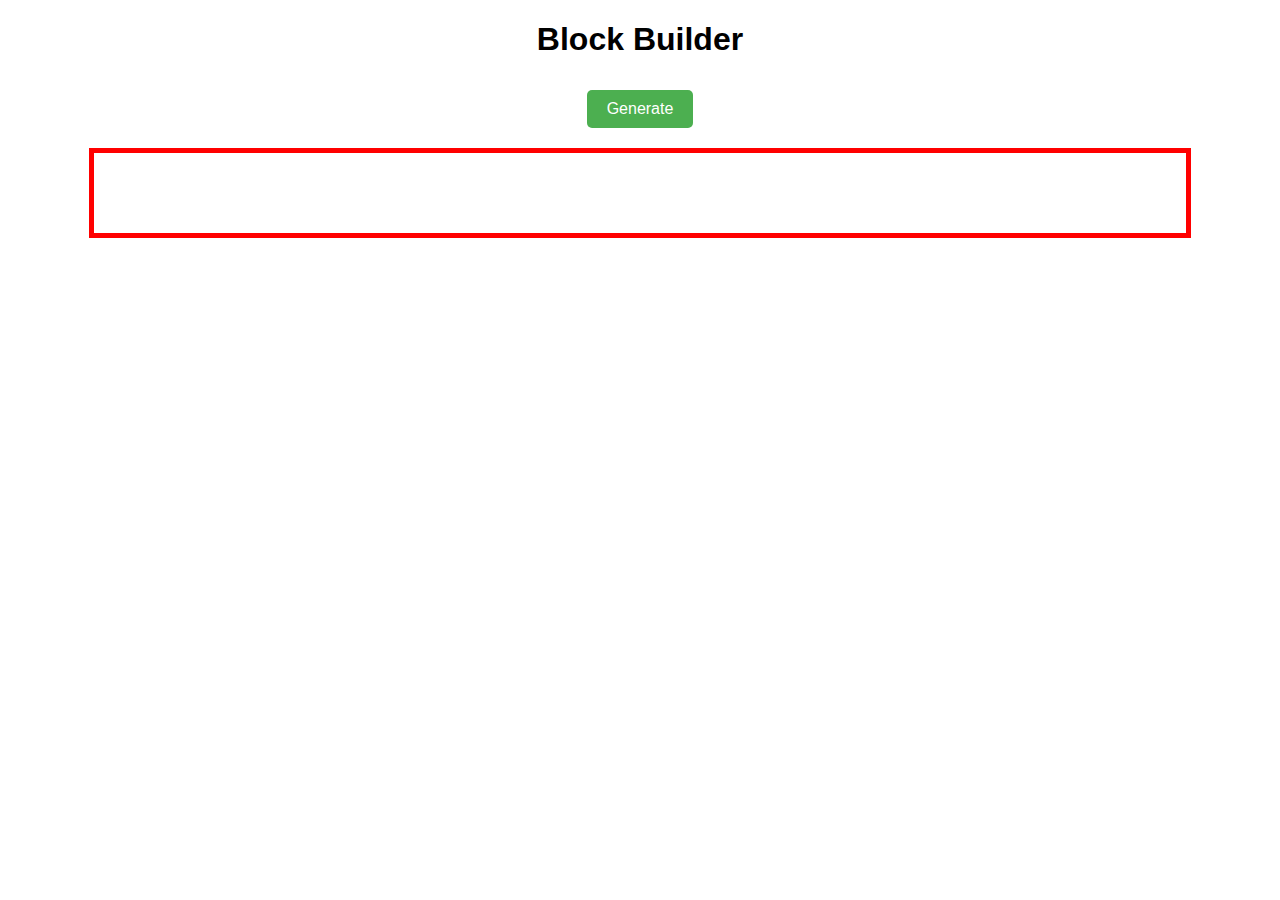
<file: BlockGenerator/index.html>
<!DOCTYPE html>
<html lang="en">
<head>
    <meta charset="UTF-8">
    <meta name="viewport" content="width=device-width, initial-scale=1.0">
    <title>Block Builder</title>
    <link rel="stylesheet" href="css/styles.css"> 
    <script src="js/script.js" defer></script>
</head>
<body>
    <h1><span id="titleText" class="rainbow-text">Block Builder</span></h1>
    <button id="generateButton">Generate</button>
    <div id="blockContainer"></div>
</body>
</html>
</file>
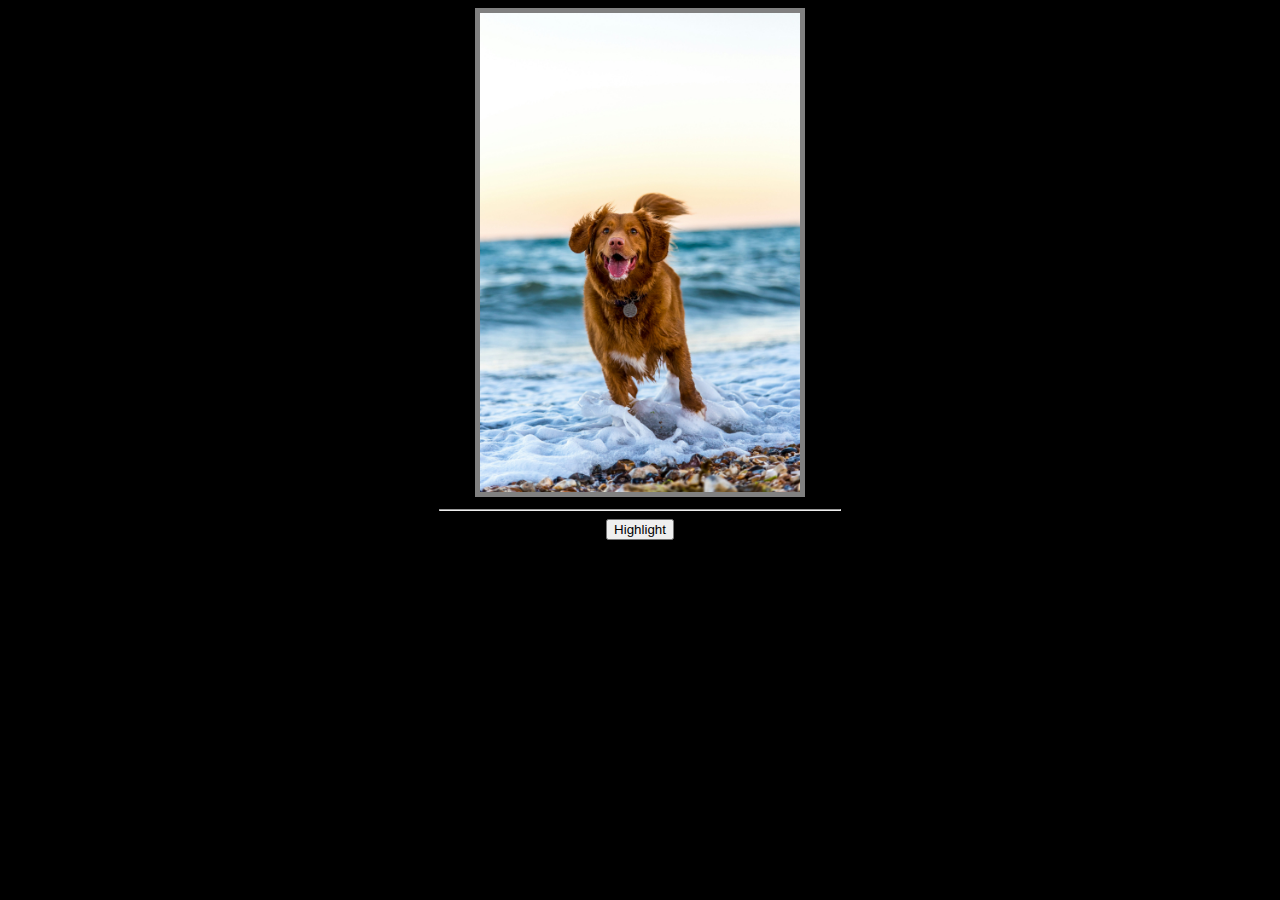
<file: FavoritePet/index.html>
<!DOCTYPE html>
<html lang="en">
<head>
    <meta charset="UTF-8">
    <meta name="viewport" content="width=device-width, initial-scale=1.0">
    <title>Favorite Pet</title>
    <link rel="stylesheet" href="css/styles.css" />
    <script src="js/main.js" defer></script>
</head>
<body>
    <div class="container">
        <img id="pet-image" src="images/dog.jpg" alt="Favorite Pet">
        <hr>
        <button onclick="changeBorderColor()">Highlight</button>
    </div>
    
        
</body>
</html>
</file>
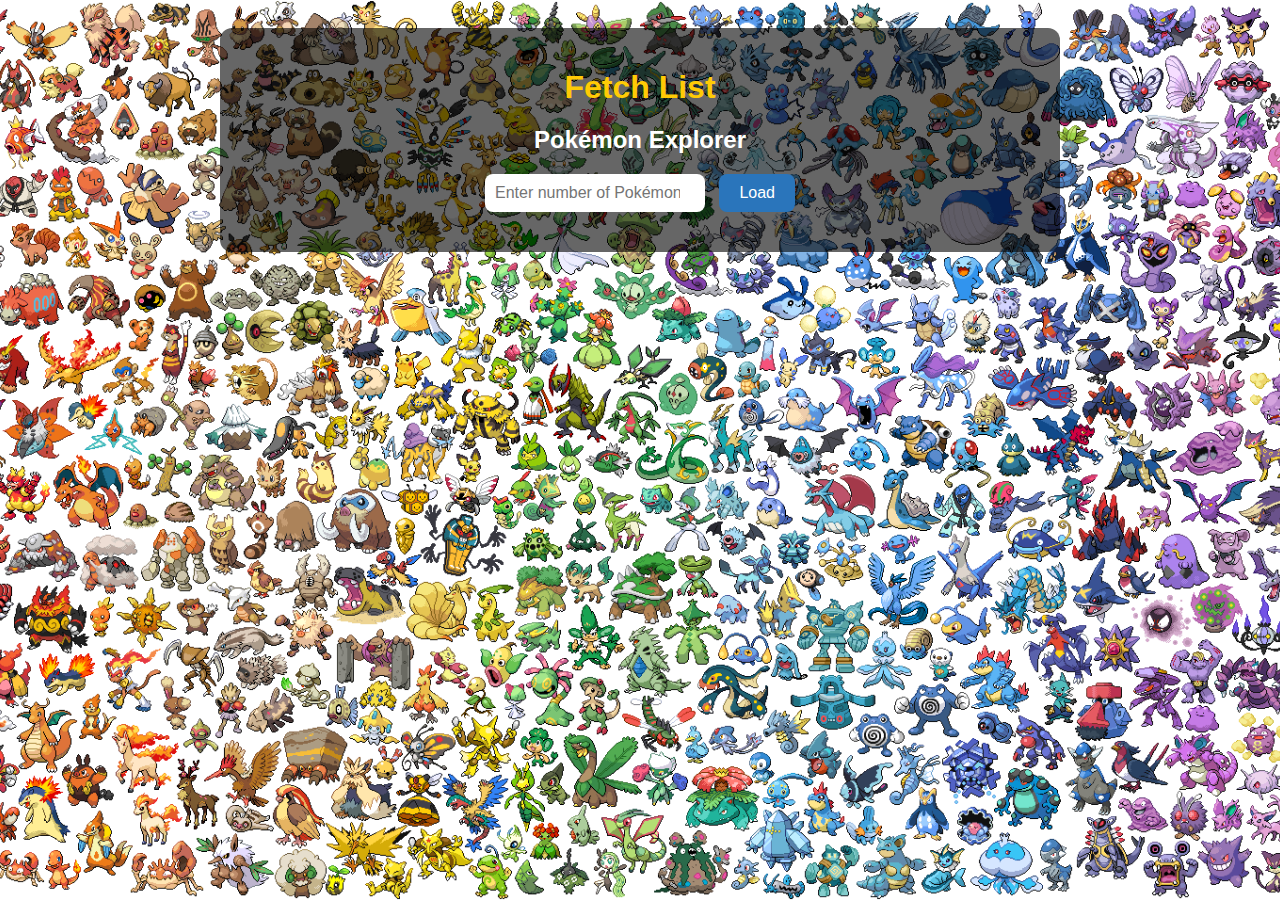
<file: FetchList/index.html>
<!DOCTYPE html>
<html lang="en">
<head>
  <meta charset="UTF-8" />
  <meta name="viewport" content="width=device-width, initial-scale=1.0"/>
  <title>Fetch List</title>
  <link rel="stylesheet" href="css/styles.css"> 
  <script src="js/script.js" defer></script>
</head>
<body style="background-image: url('images/pokemon.jpg');">
  <div id="container">
    <h1>Fetch List</h1>
    <h2>Pokémon Explorer</h2>
    
    <div class="input-wrapper">
      <input type="number" id="poke-count" min="1" max="100" placeholder="Enter number of Pokémon" />
      <button onclick="fetchPokemon()">Load</button>
    </div>

    <img id="loader" src="gif/6vw5.gif" alt="Loading..." />

    <table id="pokemon-table">
      <thead>
        <tr>
          <th>Name</th>
          <th>Image</th>
        </tr>
      </thead>
      <tbody id="table-body">
        <!-- The list of Pokemon will be populated here. Adding this for my reference as a body -->
      </tbody>
    </table>
  </div>
</body>
</html>
</file>
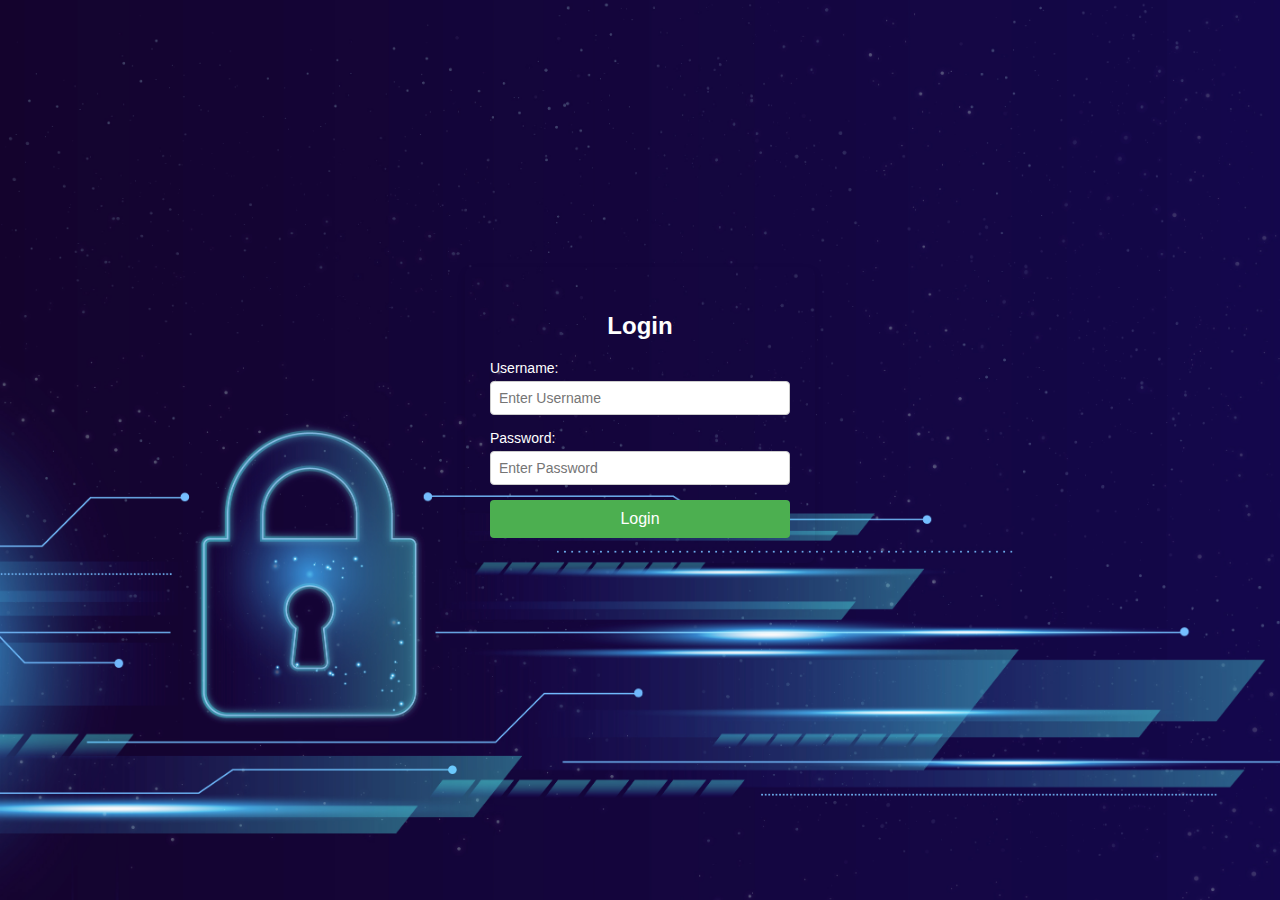
<file: Login/index.html>
<!DOCTYPE html>
<html lang="en">
<head>
    <meta charset="UTF-8">
    <meta name="viewport" content="width=device-width, initial-scale=1.0">
    <title>Login Page</title>
    <link rel="stylesheet" href="css/styles.css">
    <script src="js/script.js" async></script>
</head>
<body>
    <div>
    <p id="logoutText"></p>
    <div class="container">
        <h2>Login</h2>
        <form id="loginForm">
            <div class="input-group">
                <label for="username">Username:</label>
                <input type="text" id="username" placeholder="Enter Username">
            </div>
            <div class="input-group">
                <label for="password">Password:</label>
                <input type="password" id="password" placeholder="Enter Password">
            </div>
            <div class="error-message" id="error-message"></div>
            <button type="button" onclick="handleLogin()">Login</button>
        </form>
    </div>
</div>


</body>
</html>
</file>
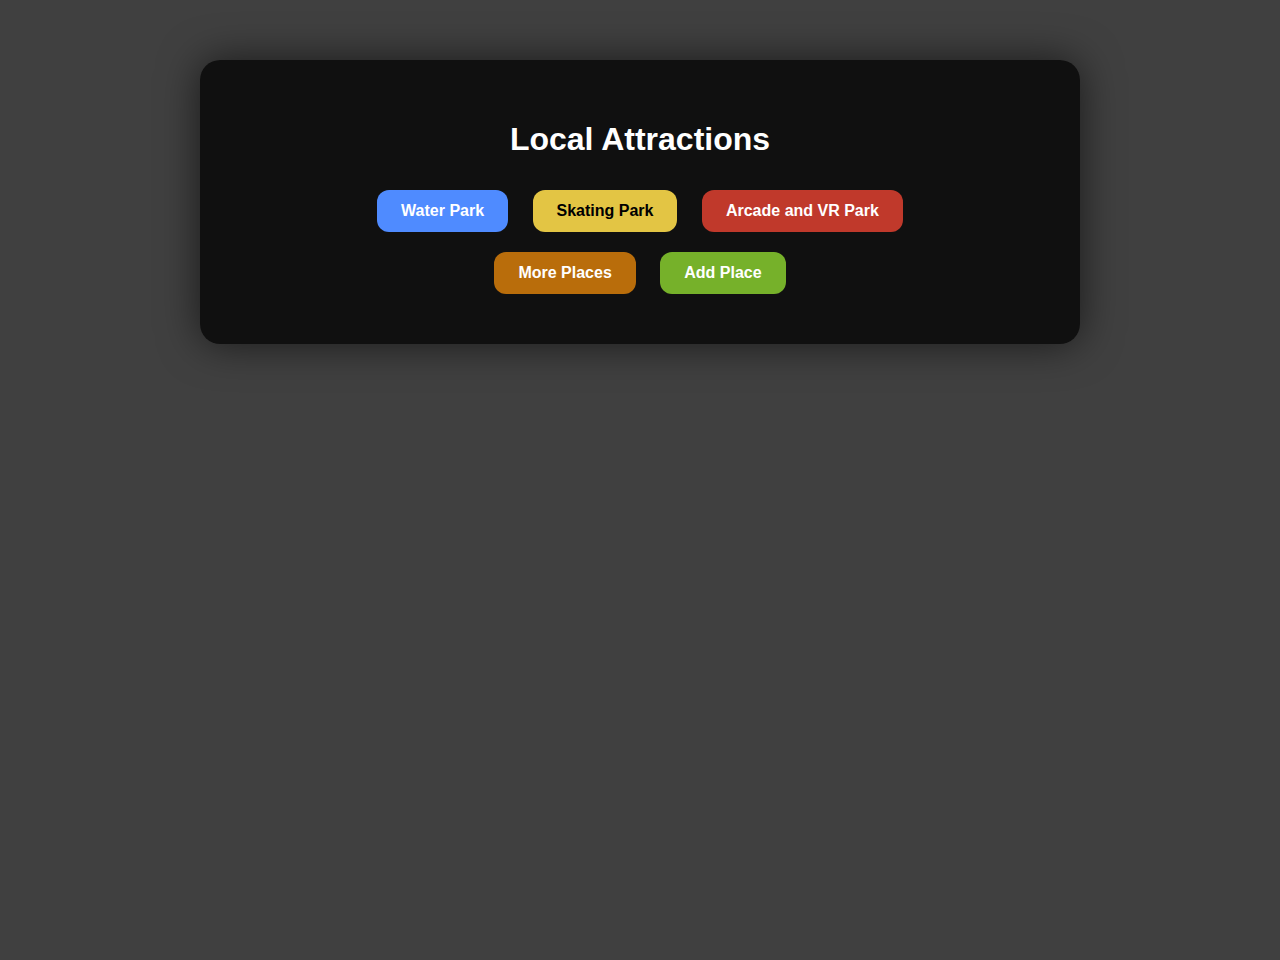
<file: Parks/index.html>
<!DOCTYPE html>
<html lang="en">
<head>
    <meta charset="UTF-8" />
  <title>Local Attractions</title>
  <link rel="stylesheet" href="css/styles.css" />
</head>
<body>
  <div class="container">
    <h1 class="main-title">Local Attractions</h1>
    
    <div class="button-group">
      <button id="waterPark">Water Park</button>
      <button id="skatingPark">Skating Park</button>
      <button id="arcadePark">Arcade and VR Park</button>
    </div>
    
    <div><p id="info"></p></div>
    <button id="morePlaces">More Places</button>
    <button id="addPlace">Add Place</button>    
  </div>



  <script src="js/script.js"></script>
</body>
</html>
</file>
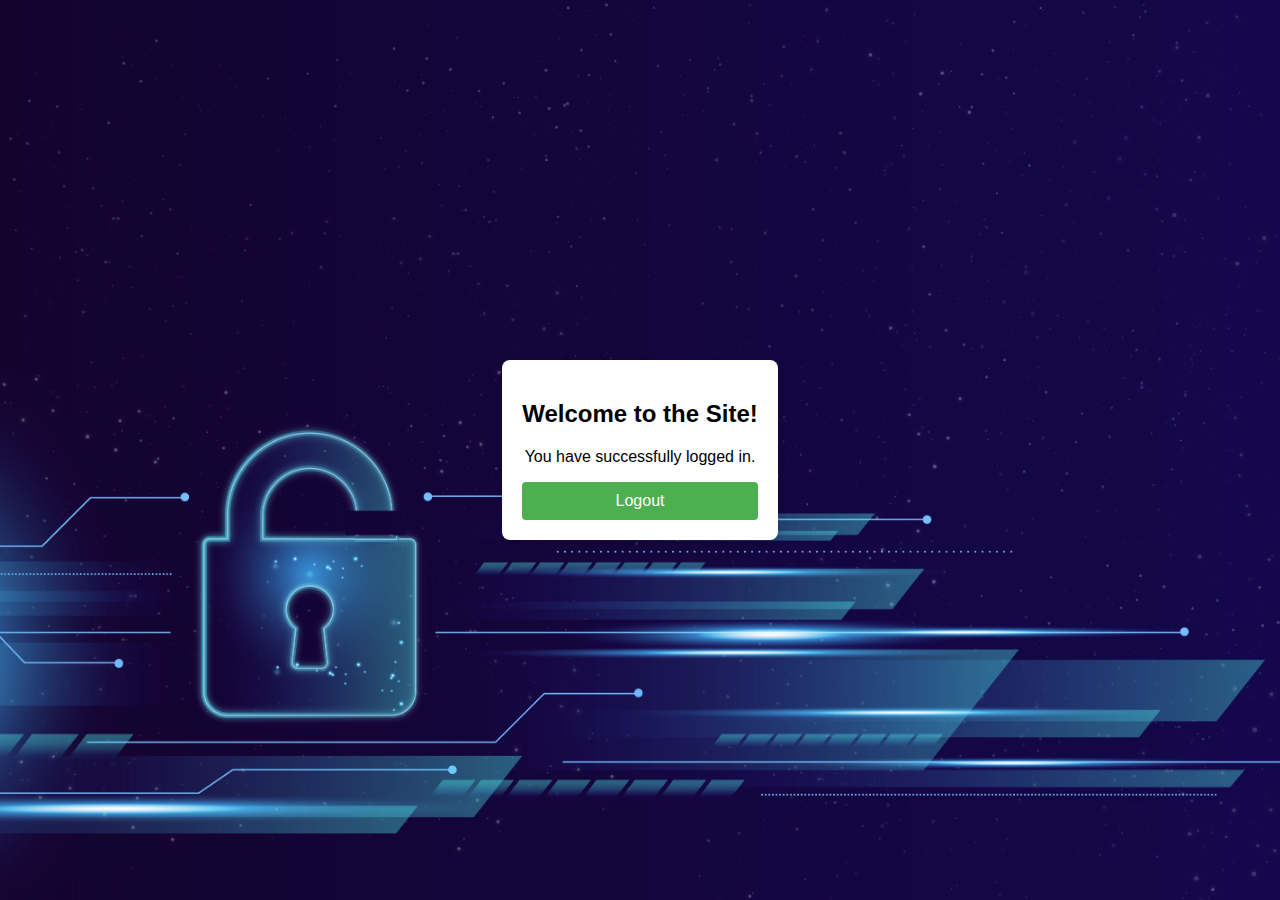
<file: Login/landing.html>
<!DOCTYPE html>
<html lang="en">
<head>
    <meta charset="UTF-8">
    <meta name="viewport" content="width=device-width, initial-scale=1.0">
    <title>Landing Page</title>
    <script src="js/script.js" async></script>
    <link rel="stylesheet" href="css/landingstyles.css">
</head>
<body>
    <div class="container">
        <h2>Welcome to the Site!</h2>
        <p>You have successfully logged in.</p>
        <button type="logout" onclick="signOut()">Logout</button>
    </div>
</body>
</html>
</file>
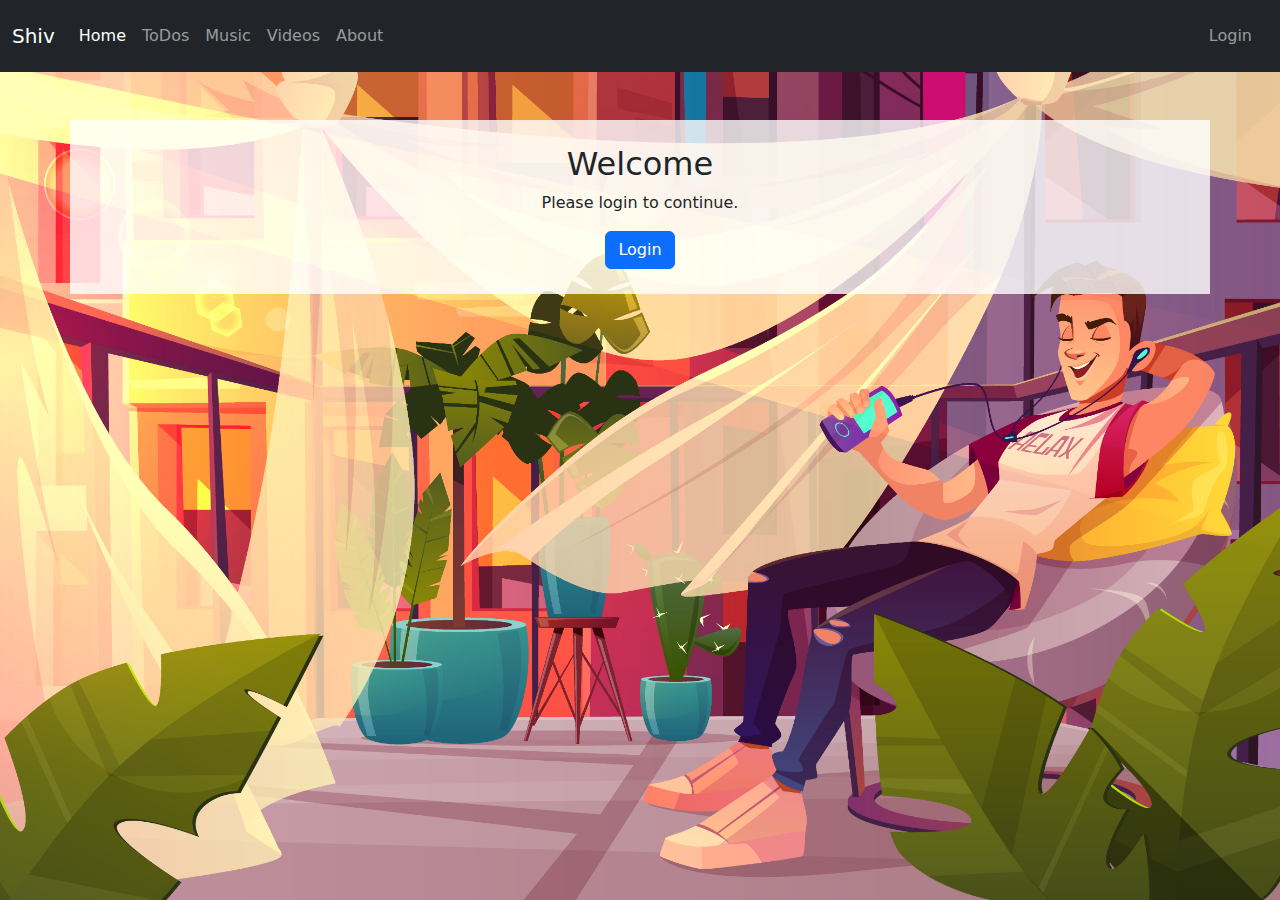
<file: Project/home.html>
<!DOCTYPE html>
<html lang="en">
<head>
    <meta charset="UTF-8">
    <meta name="viewport" content="width=device-width, initial-scale=1.0">
    <title>My Web Page</title>
    <link rel="stylesheet" href="css/styles.css">
    <script src="js/script.js" defer></script>
    <script src="js/navScript.js" defer></script>
    <link href="https://cdn.jsdelivr.net/npm/bootstrap@5.3.3/dist/css/bootstrap.min.css" rel="stylesheet">
    <script src="https://cdn.jsdelivr.net/npm/bootstrap@5.3.3/dist/js/bootstrap.bundle.min.js"></script>
</head>
<body>
  <nav class="navbar navbar-expand-sm bg-dark navbar-dark">
    <div class="container-fluid">
      <!-- Brand name -->
      <a class="navbar-brand" href="home.html">Shiv </a>
  
      <!-- Hamburger toggle button -->
      <button class="navbar-toggler" type="button" data-bs-toggle="collapse" data-bs-target="#navbarNavDropdown" aria-controls="navbarNavDropdown" aria-expanded="false" aria-label="Toggle navigation">
        <span class="navbar-toggler-icon"></span>
      </button>
  
      <!-- Collapsible menu -->
      <div class="collapse navbar-collapse" id="navbarNavDropdown">
        <ul class="navbar-nav me-auto">
          <li class="nav-item">
            <a class="nav-link active" href="home.html">Home</a>
          </li>
          <li class="nav-item">
            <a class="nav-link" href="#" onclick="navigate('pages/todo.html')">ToDos</a>
          </li>
          <li class="nav-item">
            <a class="nav-link" href="#" onclick="navigate('pages/music.html')">Music</a>
          </li>
          <li class="nav-item">
            <a class="nav-link" href="#" onclick="navigate('pages/videos.html')">Videos</a>
          </li>
          <li class="nav-item">
            <a class="nav-link" href="pages/about.html">About</a>
          </li>
        </ul>
  
        <!-- Right-aligned auth link -->
        <ul class="navbar-nav ms-auto">
          <li class="nav-item">
            <span id="authLink" class="nav-link"></span>
          </li>
        </ul>
      </div>
    </div>
  </nav>

      
      
        <!-- Logged Out Container -->
    <div id="container-loggedOut" class="container mt-5 text-center">
        <h2>Welcome</h2>
        <p>Please login to continue.</p>
        <button class="btn btn-primary" onclick="homeLogin()">Login</button>
    </div>

    <!-- Logged In Container -->
    <div id="container-loggedIn" class="container mt-5 d-none">
        <div class="row">
            <!-- Weather -->
            <div id="weather-bg" class="col-md-4">
                <h4>Today Weather</h4>
                <p id="weatherReport">Loading...</p>
            </div>

            <!-- Links -->
            <div class="col-md-4">
                <h4>My Todos</h4>
                <ul class="list-todo">
                    
                </ul>
            </div>

            <!-- Image -->
            <div class="col-md-4">
                <h4>Todo</h4>
                <img src="images/todo.jpg" class="img-fluid rounded featured-image" alt="Featured" onclick="window.location.href='pages/todo.html';">
            </div>
            <div class="col-md-4">
              <h4>Music</h4>
              <img src="images/music.jpg" class="img-fluid rounded featured-image" alt="Featured" onclick="window.location.href='pages/music.html';">
            </div>
            <div class="col-md-4">
              <h4>Video</h4>
              <img src="images/video.jpg" class="img-fluid rounded featured-image" alt="Featured" onclick="window.location.href='pages/videos.html';">
            </div>
        </div>
    </div>

    
</body>
</html>
</file>
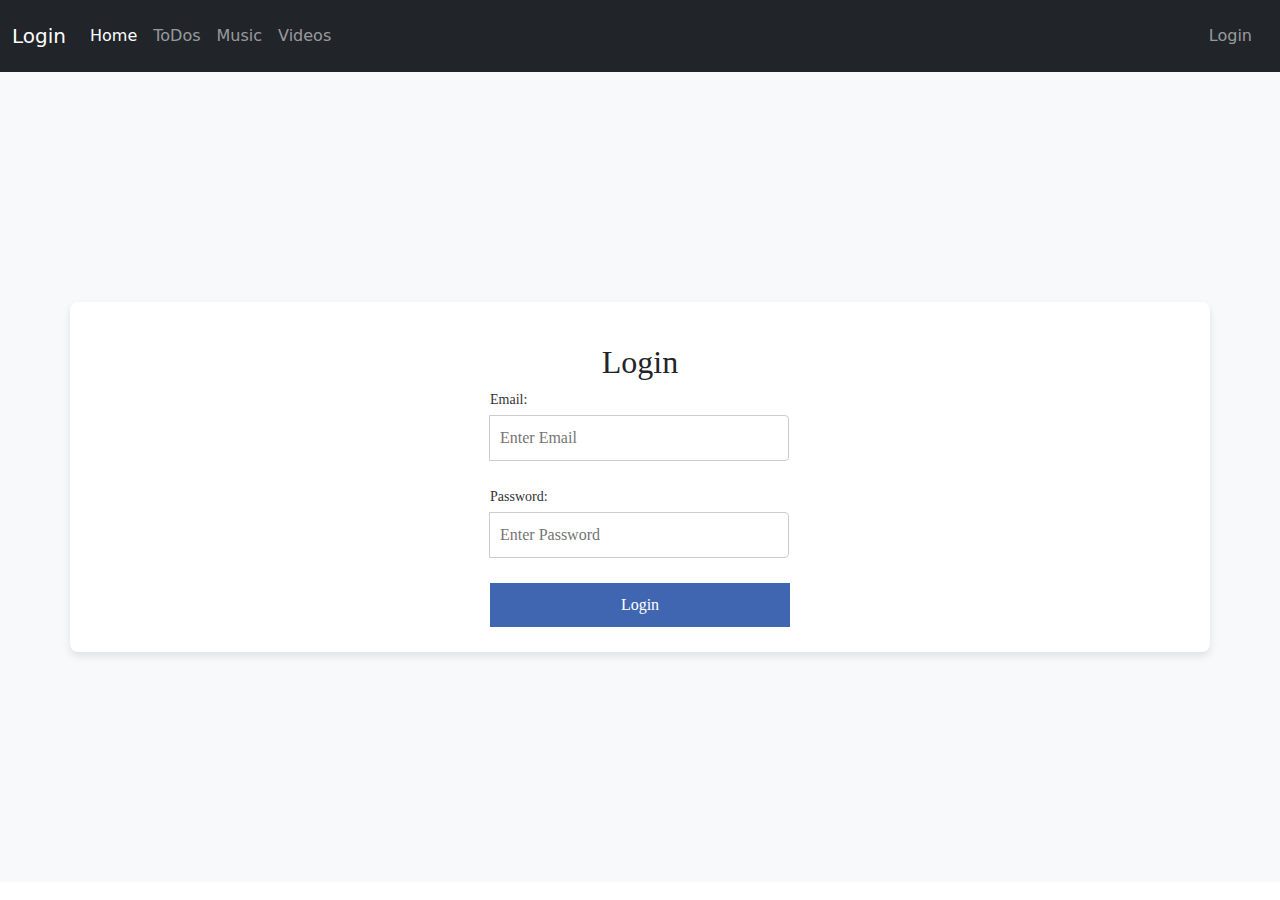
<file: Project/login.html>
<!DOCTYPE html>
<html lang="en">
<head>
    <meta charset="UTF-8">
    <meta name="viewport" content="width=device-width, initial-scale=1.0">
    <title>Login Page</title>
    <link rel="stylesheet" href="css/loginStyles.css">
    <script src="js/loginScript.js" async></script>
    <script src="js/navScript.js" defer></script>
    <link href="https://cdn.jsdelivr.net/npm/bootstrap@5.3.3/dist/css/bootstrap.min.css" rel="stylesheet">
    <script src="https://cdn.jsdelivr.net/npm/bootstrap@5.3.3/dist/js/bootstrap.bundle.min.js"></script>
</head>
<body>

  <nav class="navbar navbar-expand-sm bg-dark navbar-dark">
    <div class="container-fluid">
      <!-- Brand name -->
      <a class="navbar-brand" href="#">Login</a>
  
      <!-- Hamburger toggle button -->
      <button class="navbar-toggler" type="button" data-bs-toggle="collapse" data-bs-target="#navbarNavDropdown" aria-controls="navbarNavDropdown" aria-expanded="false" aria-label="Toggle navigation">
        <span class="navbar-toggler-icon"></span>
      </button>
  
      <!-- Collapsible menu -->
      <div class="collapse navbar-collapse" id="navbarNavDropdown">
        <ul class="navbar-nav me-auto">
          <li class="nav-item">
            <a class="nav-link active" href="home.html">Home</a>
          </li>
          <li class="nav-item">
            <a class="nav-link" href="#" onclick="navigate('pages/todo.html')">ToDos</a>
          </li>
          <li class="nav-item">
            <a class="nav-link" href="#" onclick="navigate('pages/music.html')">Music</a>
          </li>
          <li class="nav-item">
            <a class="nav-link" href="#" onclick="navigate('pages/videos.html')">Videos</a>
          </li>
        </ul>
  
        <!-- Right-aligned auth link -->
        <ul class="navbar-nav ms-auto">
          <li class="nav-item">
            <span id="authLink" class="nav-link"></span>
          </li>
        </ul>
      </div>
    </div>
  </nav>

<div class="divbody">

    <div class="container">
        <p id="logoutText"></p>
        <h2>Login</h2>
        <form id="loginForm">
            <div class="input-group">
                <label for="email">Email:</label>
                <input type="text" id="email" placeholder="Enter Email">
            </div>
            <div class="input-group">
                <label for="password">Password:</label>
                <input type="password" id="password" placeholder="Enter Password">
            </div>
            <div class="error-message" id="error-message"></div>
            <button type="submit">Login</button>
        </form>
    </div>
</div>


</body>
</html>
</file>
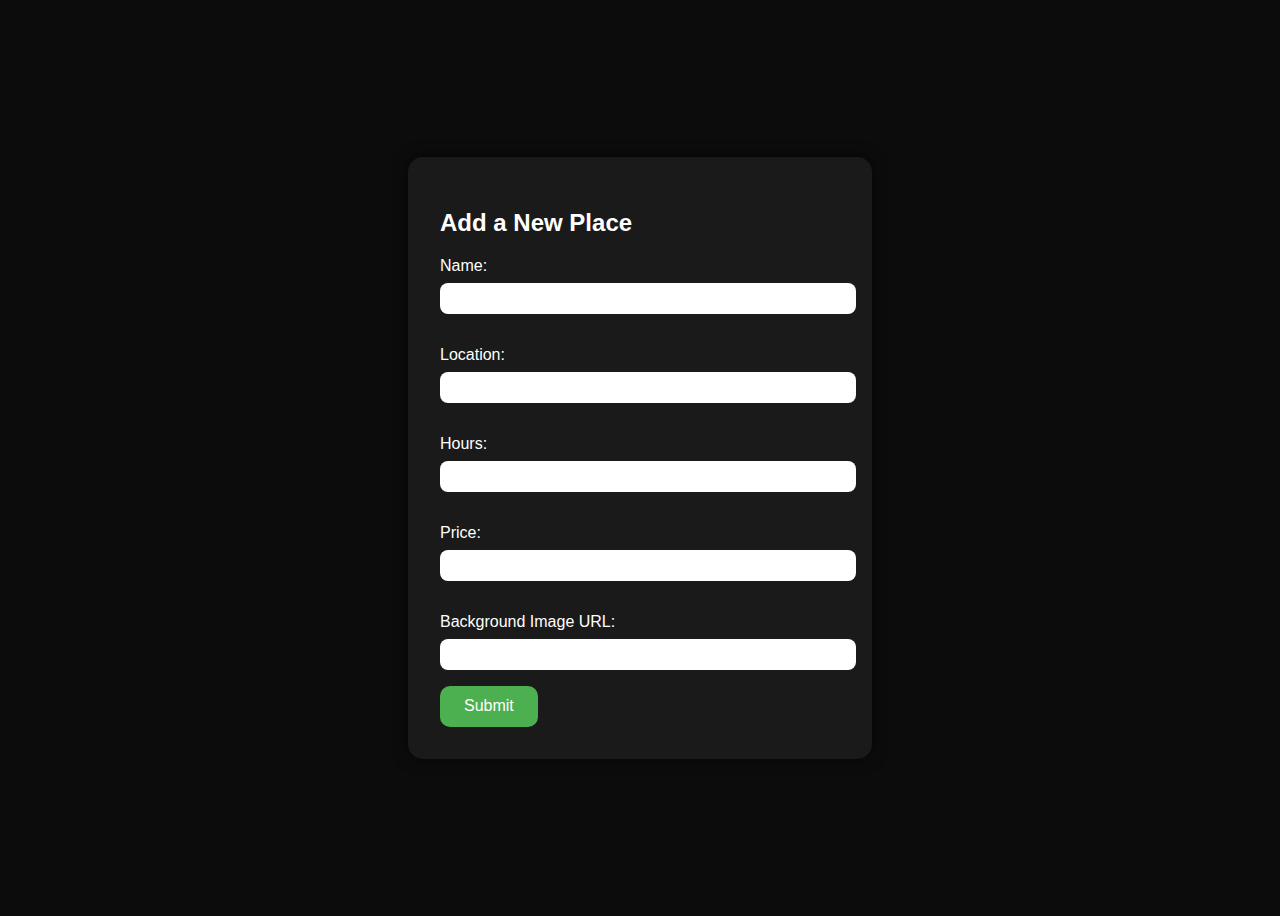
<file: Parks/pages/add.html>
<!DOCTYPE html>
<html lang="en">
<head>
  <meta charset="UTF-8" />
  <title>Add New Place</title>
  <link rel="stylesheet" href="../css/styleAdd.css" />
</head>
<body>
  <form onsubmit="submitPlace(event)">
    <h2>Add a New Place</h2>
    <label for="name">Name:</label>
    <input type="text" id="name" required />

    <label for="location">Location:</label>
    <input type="text" id="location" required />

    <label for="hours">Hours:</label>
    <input type="text" id="hours" required />

    <label for="price">Price:</label>
    <input type="text" id="price" required />

    <label for="bg">Background Image URL:</label>
    <input type="url" id="bg" />

    <button type="submit">Submit</button>
  </form>

  <script>
    function submitPlace(event) {
      event.preventDefault();
      alert("Place added! This can be added to list data in future.");
      window.location.href = "../index.html"; // Here I redirect to main page
    }
  </script>
</body>
</html>
</file>
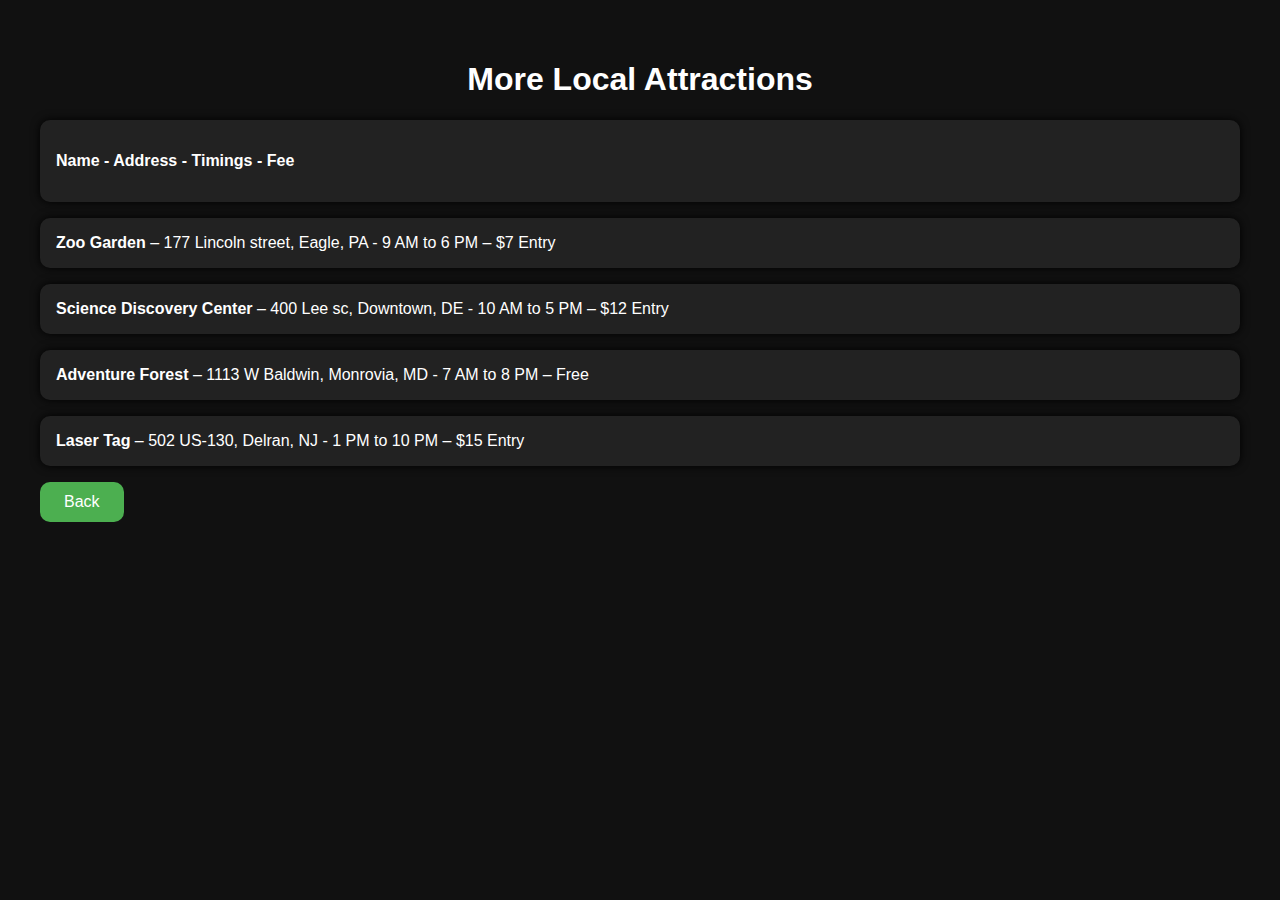
<file: Parks/pages/more.html>
<!DOCTYPE html>
<html lang="en">
<head>
  <meta charset="UTF-8" />
  <title>More Places</title>
  <link rel="stylesheet" href="../css/styleMore.css" />
</head>
<body>
    <div>
  <h1>More Local Attractions</h1>
  <ul>
    <li><strong><p>Name - </strong><strong>  Address </strong><strong> - Timings </strong><strong> - Fee </strong> </p></li> 
    <li><strong>Zoo Garden</strong> – 177 Lincoln street, Eagle, PA - 9 AM to 6 PM – $7 Entry</li>
    <li><strong>Science Discovery Center</strong> – 400 Lee sc, Downtown, DE - 10 AM to 5 PM – $12 Entry</li>
    <li><strong>Adventure Forest</strong> – 1113 W Baldwin, Monrovia, MD - 7 AM to 8 PM – Free</li>
    <li><strong>Laser Tag</strong> – 502 US-130, Delran, NJ - 1 PM to 10 PM – $15 Entry</li>
  </ul>
    <div id="backButton">
        <button onclick="window.location.href='../index.html'">Back</button>
    </div>
</div>
</body>
</html>
</file>
<file: BlockGenerator/css/styles.css>
body {
    text-align: center;
    background-color: rgb(255, 255, 255);
    font-family: Arial, sans-serif;
    color:linear-gradient(to right, red, orange, yellow, green, blue, indigo, violet);
}

.rainbow-text {
    color: black; 
}

.rainbow-text.rainbow-active  {
    background: linear-gradient(to right, red, orange, yellow, green, blue, indigo, violet);
    -webkit-background-clip: text;
    color: transparent;
}

#blockContainer {
    margin: 20px auto;
    width: 80%;
    display: flex;
    flex-wrap: wrap;
    justify-content: center;
    border: 5px solid red; /* initially add red border */
    padding: 40px; 
}

.block {
    width: 20px;
    height: 20px;
    margin: 2px;
    border: 1px solid white;
}

button {
    margin-top: 10px;
    padding: 10px 20px;
    font-size: 16px;
    background-color: #4caf50;
    color: white;
    border: none;
    border-radius: 5px;
    cursor: pointer;
    transition: background-color 0.3s ease;
  }
</file>
<file: FavoritePet/css/styles.css>
body {

  background-color: black;
  display: flex;
  justify-content: center;
  align-items: center;

}
  
.container {
  text-align: center;
 }
  
img {
  max-width: 320px;
  border: 5px solid gray;
}

hr{
  width: 400px;
}
</file>
<file: FetchList/css/styles.css>
body {
    font-family: 'Segoe UI', Tahoma, Geneva, Verdana, sans-serif;
    background-image: url('/images/pokemon.jpg');
    background-attachment: fixed;
    background-size: cover;
    background-position: center;
    color: #fff;
    text-align: center;
    padding: 20px;
  }

  #container {
    max-width: 800px;
    margin: 0 auto;
    background-color: rgba(0, 0, 0, 0.6);
    border-radius: 12px;
    padding: 20px;
  }

  h1 {
    color: #ffcb05;
    margin-bottom: 20px;
  }

  .input-wrapper {
    margin-bottom: 20px;
  }

  input[type="number"] {
    padding: 10px;
    font-size: 16px;
    width: 200px;
    border-radius: 8px;
    border: none;
    outline: none;
    margin-right: 10px;
  }

  button {
    padding: 10px 20px;
    font-size: 16px;
    background-color: #2a75bb;
    color: white;
    border: none;
    border-radius: 8px;
    cursor: pointer;
    transition: background-color 0.3s;
  }

  button:hover {
    background-color: #1c4b82;
  }

  #loader {
    width: 150px;
    margin: 20px auto;
    display: none;
  }

  #pokemon-table {
    width: 100%;
    border-collapse: collapse;
    margin-top: 20px;
    display: none;
    background-color: rgba(255, 255, 255, 0.9);
    color: #000;
    border-radius: 8px;
    overflow: hidden;
  }

  #pokemon-table th, #pokemon-table td {
    border: 1px solid #ddd;
    padding: 10px;
  }

  #pokemon-table th {
    background-color: #ffcb05;
    color: #2a75bb;
  }

  #pokemon-table tr:nth-child(even) {
    background-color: #f2f2f2;
  }

  .poke-img {
    width: 80px;
    height: 80px;
  }
</file>
<file: Login/css/styles.css>
body {
    background-image:url("../images/lock.jpg");
    background-size: cover;
    background-attachment: fixed;
    font-family: Arial, sans-serif;
    margin: 0;
    padding: 0;
    display: flex;
    justify-content: center;
    align-items: center;
    height: 90vh;

}

.container {
    background-color: transparent;
    padding: 25px;
    border-radius: 8px;
    box-shadow: 0 4px 8px rgba(0, 0, 0, 0.1);
    width: 300px;
}

h2 {
    text-align: center;
    margin-bottom: 20px;
    color: white;
}

.input-group {
    margin-bottom: 15px;
}

label {
    display: block;
    margin-bottom: 5px;
    font-size: 14px;
    color: #ffffff;
}

input {
    width: 94%;   
    padding: 8px;
    border: 1px solid #ccc;
    border-radius: 4px;
    font-size: 14px;
}

button {
    width: 100%;
    padding: 10px;
    background-color: #4CAF50;
    border: none;
    color: white;
    font-size: 16px;
    cursor: pointer;
    border-radius: 4px;
}

button:hover {
    background-color: #45a049;
}

.error-message {
    color: red;
    font-size: 12px;
    text-align: center;
    margin-bottom: 10px;
}

p {
    text-align: center; /* Center the text */
    margin-bottom: 20px; /* Add spacing between the <p> tag and the container */
    font-size: 14px; /* Adjust font size if needed */
    color: green; /* Optional: Set the color */
}
</file>
<file: Parks/css/styles.css>
body {
    margin: 0;
    padding: 0;
    font-family: 'Segoe UI', sans-serif;
    background-size: cover;
    background-position: center;
    transition: background-image 0.6s ease-in-out;
    color: white;
    min-height: 100vh;
    background-color: rgba(0, 0, 0, 0.75);
  }
  
  .container {
    background-color: rgba(0, 0, 0, 0.75);
    border-radius: 20px;
    padding: 40px;
    margin: 60px auto;
    max-width: 800px;
    text-align: center;
    box-shadow: 0 0 40px rgba(0, 0, 0, 0.6);
  }
  
  button {
    margin: 10px;
    padding: 12px 24px;
    font-size: 16px;
    border: none;
    border-radius: 12px;
    cursor: pointer;
    font-weight: bold;
    transition: transform 0.2s ease, background 0.3s;
  }
  
  #waterPark {
    background-color: #4f8bff;
    color: white;
  }
  
  #skatingPark {
    background-color: #e3c544;
    color: black;
  }
  
  #arcadePark {
    background-color: #c0392b;
    color: white;
  }
  
  #morePlaces {
    background-color: #b96d0b;
    color: white;
  }

  #addPlace {
    background-color: #76b12a;
    color: white;
  }



  button:hover {
    transform: scale(1.05);
  }
  
  #info {
    display: none;
    background-color: rgba(255, 255, 255, 0.08);
    padding: 20px;
    margin-top: 30px;
    border: 2px solid #fff;
    border-radius: 15px;
    max-width: 60%;
    margin-left: auto;
    margin-right: auto;
    font-size: 18px;
    line-height: 1.6;
    box-shadow: 0 0 20px rgba(0, 0, 0, 0.4);
    white-space: pre-line;
    text-align: left;
  }


  #info.active {
    display: block;
  }
</file>
<file: Login/css/landingstyles.css>
body {
    font-family: Arial, sans-serif;
    background-image:url("../images/unlock.jpg");
    background-size: cover;
    background-attachment: fixed;
    margin: 0;
    padding: 0;
    display: flex;
    justify-content: center;
    align-items: center;
    height: 100vh;
}
.container {
    background-color: white;
    padding: 20px;
    border-radius: 8px;
    box-shadow: 0 4px 8px rgba(0, 0, 0, 0.1);
    text-align: center;
}
h2 {
    margin-bottom: 20px;
}

button {
    width: 100%;
    padding: 10px;
    background-color: #4CAF50;
    border: none;
    color: white;
    font-size: 16px;
    cursor: pointer;
    border-radius: 4px;
}

button:hover {
    background-color: #45a049;
}
</file>
<file: Project/css/styles.css>
body {
    background-attachment: fixed;
    background-image: url('../images/1385.jpg');
    background-size: cover;
}


.container {
    background-color: rgba(255, 255, 255, 0.8);
    text-align: center;
    justify-content: center;
    height: auto;
    padding: 25px;
  }


  .featured-image {
    width: 200px; /* Set desired width */
    height: 250px; /* Set desired height */
    /* object-fit: cover; Ensures the image scales properly */
}
</file>
<file: Project/css/loginStyles.css>
form#loginForm {
    margin: auto;
    width: 300px;
}

.divbody {
    font-family: "Roboto";
    margin: 0;
    display: flex;
    justify-content: center;
    align-items: center;
    height: 90vh;
    background-color: #f8f9fa; 
}

.container {

    text-align: center;
    background-color: #fff;
    padding: 25px;
    border-radius: 8px;
    box-shadow: 0 4px 8px rgba(0, 0, 0, 0.1);
          
}

h2 {
    text-align: center;
    margin-bottom: 20px;
    color: #333;
}

.input-group {
    margin-bottom: 25px;
}

label {
    display: block;
    margin-bottom: 5px;
    font-size: 14px;
    color: #333;
}

input {
    width: 100%;
    padding: 10px;
    border: 1px solid #ccc;
    border-radius: 4px;
    font-size: 14px;
}

button {
    width: 100%;
    padding: 10px;
    background-color: #4066b1;
    border: none;
    color: white;
    font-size: 16px;
    cursor: pointer;
    border-radius: 4px;
}

button:hover {
    background-color: #2a3098;
}

.error-message {
    color: red;
    font-size: 12px;
    text-align: center;
    margin-bottom: 10px;
}

p {
    text-align: center;
    margin-bottom: 20px;
    font-size: 14px;
    color: green;
}
</file>
<file: Parks/css/styleAdd.css>
body {
    background-color: #0c0c0c;
    color: white;
    font-family: sans-serif;
    display: flex;
    justify-content: center;
    align-items: center;
    height: 100vh;
  }

  form {
    background: #1a1a1a;
    padding: 2rem;
    border-radius: 15px;
    box-shadow: 0 0 15px rgba(0, 0, 0, 0.6);
    width: 100%;
    max-width: 400px;
  }

  label {
    display: block;
    margin: 1rem 0 0.5rem;
  }

  input, textarea {
    width: 100%;
    padding: 0.5rem;
    border: none;
    border-radius: 8px;
    margin-bottom: 1rem;
  }

  button {
    background: #4caf50;
    color: white;
    border: none;
    padding: 0.7rem 1.5rem;
    font-size: 1rem;
    border-radius: 10px;
    cursor: pointer;
  }

  button:hover {
    background: #45a049;
  }
</file>
<file: Parks/css/styleMore.css>
body {
    background-color: #111;
    color: #fff;
    font-family: sans-serif;
    padding: 2rem;
  }
  h1 {
    text-align: center;
  }
  ul {
    list-style: none;
    padding: 0;
  }
  li {
    background: #222;
    margin: 1rem 0;
    padding: 1rem;
    border-radius: 10px;
    box-shadow: 0 0 10px #000;
  }

  button{
    background: #4caf50;
    color: white;
    border: none;
    padding: 0.7rem 1.5rem;
    font-size: 1rem;
    border-radius: 10px;
    cursor: pointer;
  }
</file>
